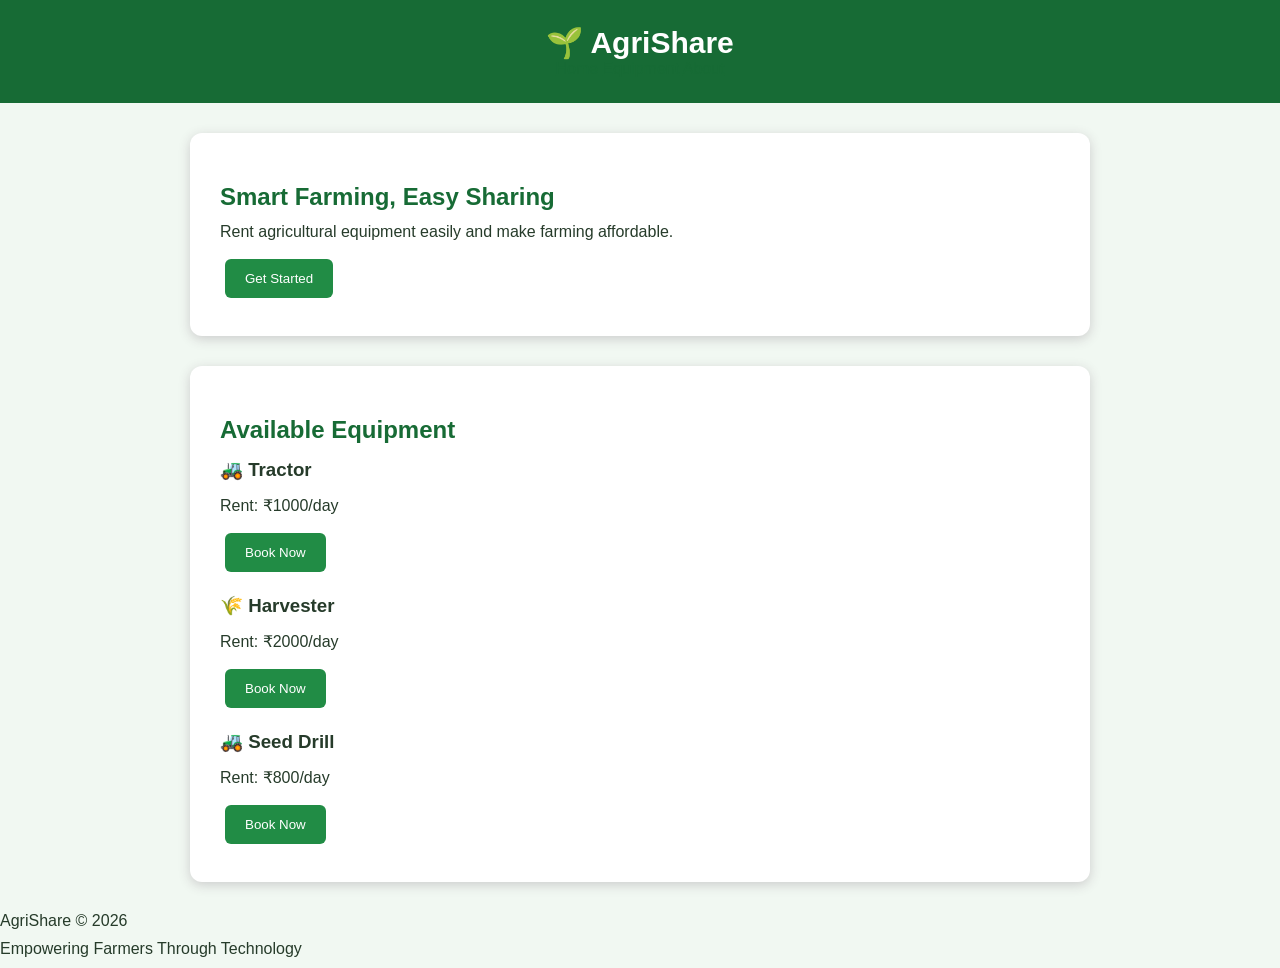
<file: index.html>
<!DOCTYPE html>
<html>
<head>
    <title>AgriShare</title>
    <link rel="stylesheet" href="style.css">
</head>
<body>

    <header>
        <h1>🌱 AgriShare</h1>
        <nav>
            <a href="#">Home</a>
            <a href="#equipment">Equipment</a>
            <a href="#about">About</a>
        </nav>
    </header>

    <section class="hero">
        <h2>Smart Farming, Easy Sharing</h2>
        <p>Rent agricultural equipment easily
        and make farming affordable.</p>

        <button onclick="showMessage()">
            Get Started
        </button>
    </section>

    <section id="equipment">
        <h2>Available Equipment</h2>

        <div class="card">
            <h3>🚜 Tractor</h3>
            <p>Rent: ₹1000/day</p>
            <button onclick="book('Tractor')">
                Book Now
            </button>
        </div>

        <div class="card">
            <h3>🌾 Harvester</h3>
            <p>Rent: ₹2000/day</p>
            <button onclick="book('Harvester')">
                Book Now
            </button>
        </div>

        <div class="card">
            <h3>🚜 Seed Drill</h3>
            <p>Rent: ₹800/day</p>
            <button onclick="book('Seed Drill')">
                Book Now
            </button>
        </div>
    </section>

    <footer id="about">
        <p>AgriShare © 2026</p>
        <p>Empowering Farmers Through Technology</p>
    </footer>

    <script src="script.js"></script>
</body>
</html>
</file>
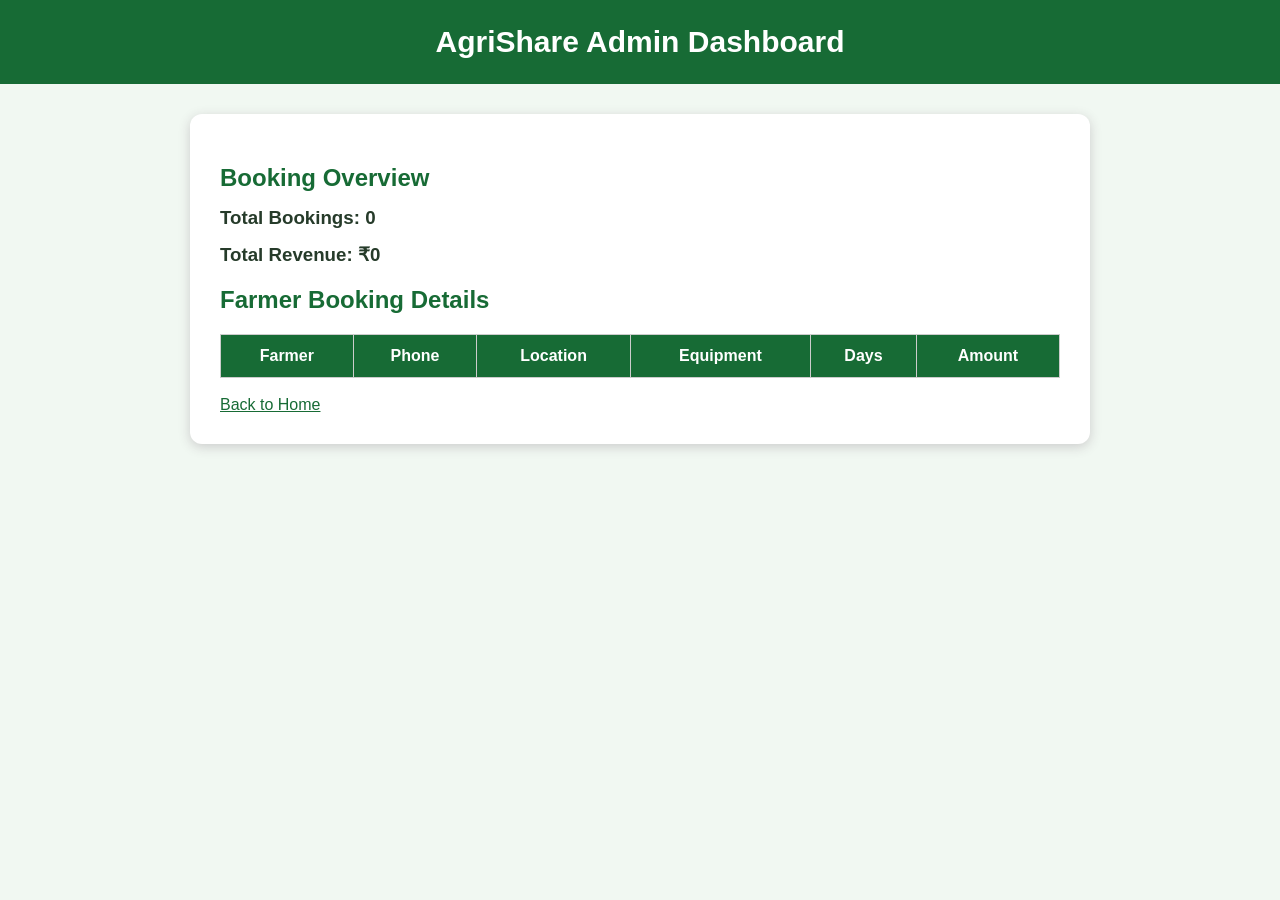
<file: admin.html>
<!DOCTYPE html>
<html>
<head>
    <title>AgriShare Admin</title>
    <link rel="stylesheet" href="style.css">
</head>
<body>

<header>
    <h1>AgriShare Admin Dashboard</h1>
</header>

<section id="equipment">
    <h2>Booking Overview</h2>

    <h3>Total Bookings: <span id="count">0</span></h3>

    <h3>Total Revenue: ₹<span id="revenue">0</span></h3>

    <h2>Farmer Booking Details</h2>

    <table border="1" cellpadding="10">
        <thead>
            <tr>
                <th>Farmer</th>
                <th>Phone</th>
                <th>Location</th>
                <th>Equipment</th>
                <th>Days</th>
                <th>Amount</th>
            </tr>
        </thead>

        <tbody id="bookings"></tbody>
    </table>

    <br>
    <a href="index.html">Back to Home</a>
</section>

<script src="admin.js"></script>
</body>
</html>
</file>
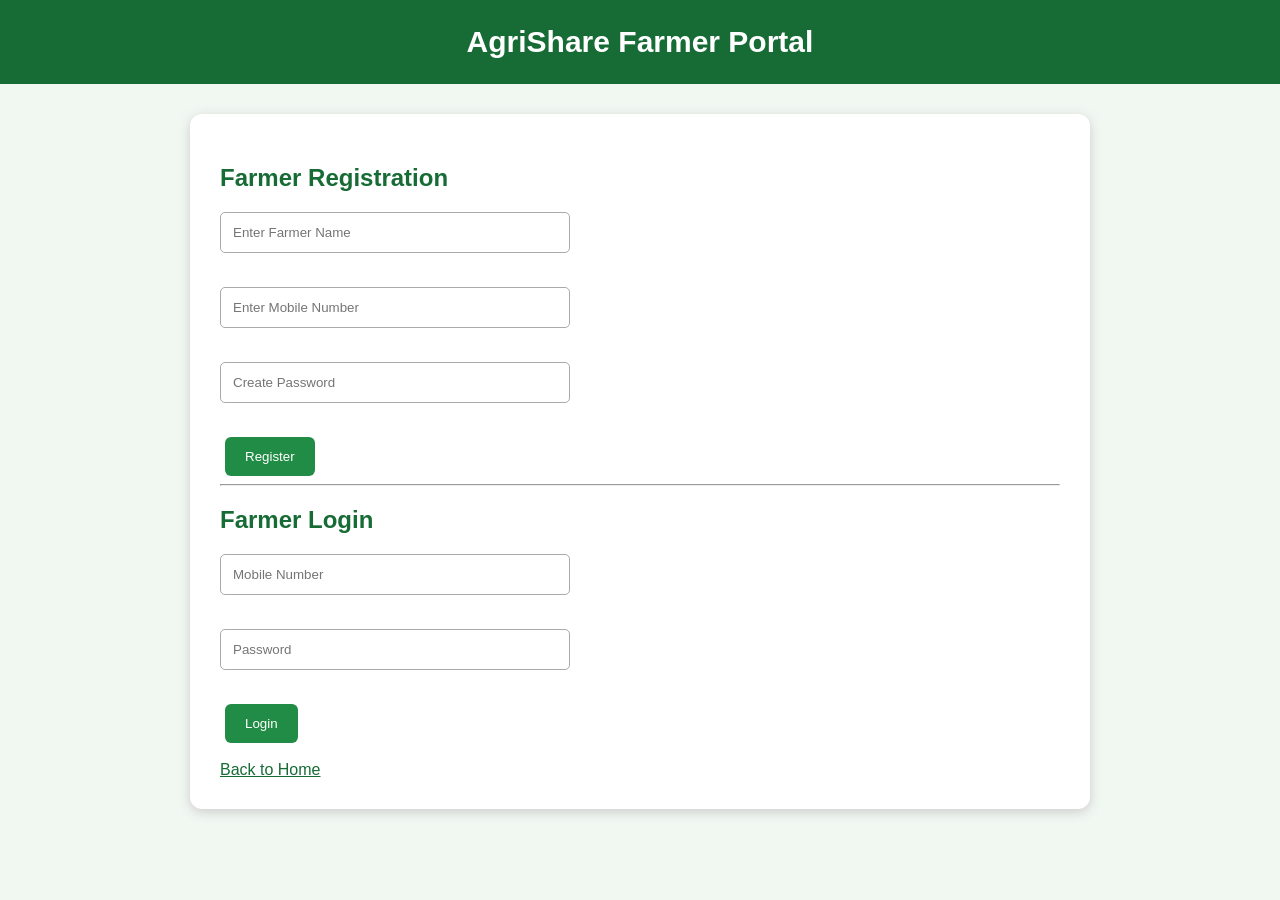
<file: farmer.html>
<!DOCTYPE html>
<html>
<head>
    <title>Farmer Registration</title>
    <link rel="stylesheet" href="style.css">
</head>
<body>

<header>
    <h1>AgriShare Farmer Portal</h1>
</header>

<section>
    <h2>Farmer Registration</h2>

    <input id="name" placeholder="Enter Farmer Name"><br><br>

    <input id="phone" placeholder="Enter Mobile Number"><br><br>

    <input id="password" type="password"
    placeholder="Create Password"><br><br>

    <button onclick="register()">Register</button>

    <hr>

    <h2>Farmer Login</h2>

    <input id="loginPhone" placeholder="Mobile Number"><br><br>

    <input id="loginPass" type="password"
    placeholder="Password"><br><br>

    <button onclick="login()">Login</button>

    <p id="message"></p>

    <a href="index.html">Back to Home</a>
</section>

<script>
function register() {
    let name = document.getElementById("name").value;
let phone = document.getElementById("phone").value;
let password = document.getElementById("password").value;
    if (!name || !/^\d{10}$/.test(phone) || !password) {
        alert("Enter valid details");
        return;
    }

    let farmers = JSON.parse(
        localStorage.getItem("farmers") || "[]"
    );

    let existing = farmers.find(
    f => String(f.phone).trim() === phone.trim()
);

if (existing) {
    existing.name = name;
    existing.password = password;
} else {
    farmers.push({name, phone, password});
}

    localStorage.setItem("farmers",
        JSON.stringify(farmers));

    alert("Registration Successful!");
}

function login() {
    let phone = document.getElementById("loginPhone").value.trim();
    let password = document.getElementById("loginPass").value.trim();

    let farmers = JSON.parse(localStorage.getItem("farmers") || "[]");

    let farmer = farmers.find(f =>
        f.phone.trim() === phone &&
        f.password === password
    );

    if (farmer) {
        document.getElementById("message").innerText =
            "Welcome " + farmer.name;
    } else {
        alert("Invalid Login Details");
    }
}
</script>

</body>
</html>
</file>
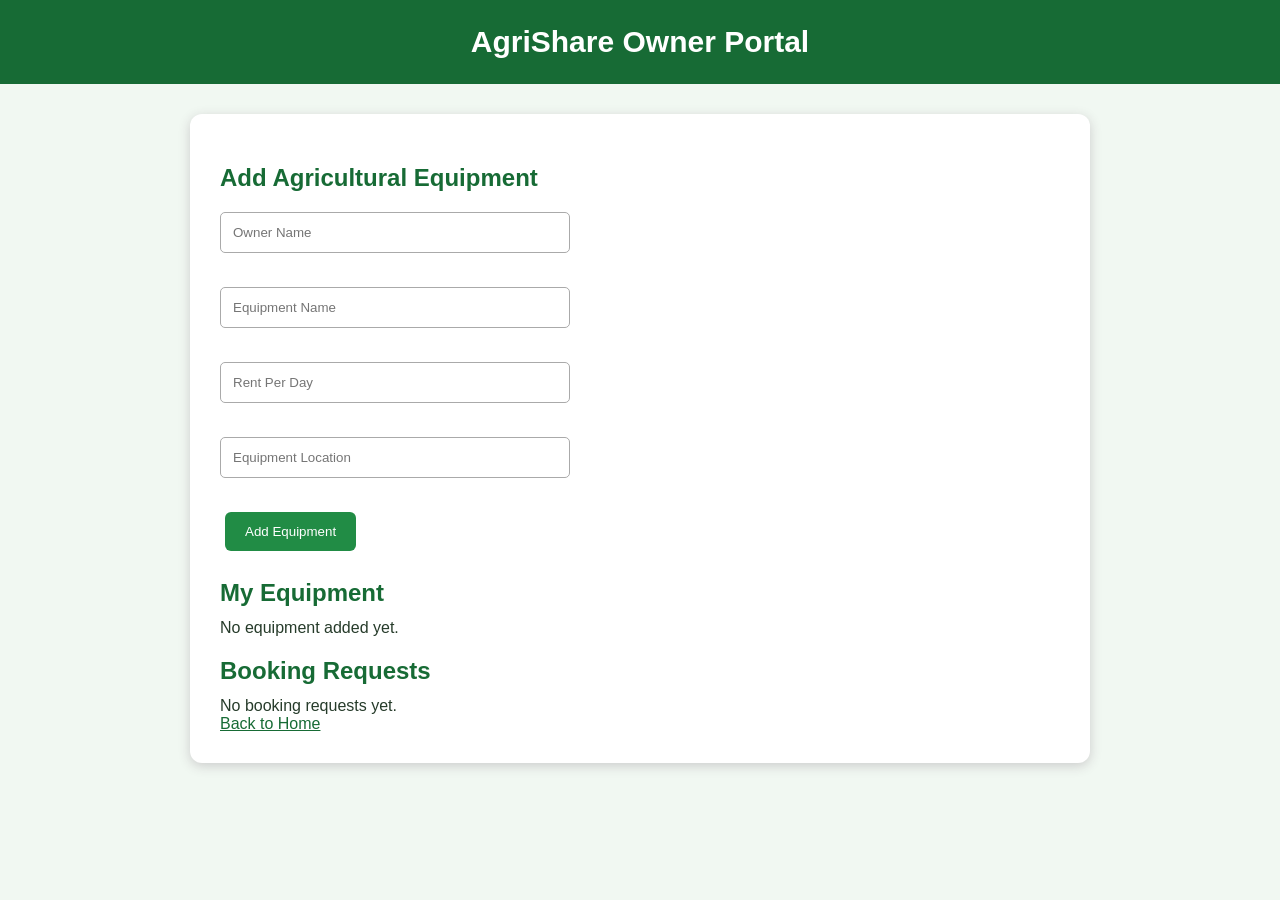
<file: owner.html>
<!DOCTYPE html>
<html>
<head>
    <title>AgriShare Equipment Owner</title>
    <link rel="stylesheet" href="style.css">
</head>
<body>

<header>
    <h1>AgriShare Owner Portal</h1>
</header>

<section>
    <h2>Add Agricultural Equipment</h2>

    <input id="ownerName" placeholder="Owner Name"><br><br>

    <input id="equipment" placeholder="Equipment Name"><br><br>

    <input id="price" type="number" placeholder="Rent Per Day"><br><br>

    <input id="location" placeholder="Equipment Location"><br><br>

    <button onclick="addEquipment()">Add Equipment</button>

    <h2>My Equipment</h2>
    <div id="equipmentList"></div>

    <h2>Booking Requests</h2>
    <div id="requests"></div>

    <a href="index.html">Back to Home</a>
</section>

<script>
function addEquipment() {
    let owner = document.getElementById("ownerName").value.trim();
    let name = document.getElementById("equipment").value.trim();
    let price = Number(document.getElementById("price").value);
    let location = document.getElementById("location").value.trim();

    if (!owner || !name || price <= 0 || !location) {
        alert("Enter all valid details");
        return;
    }

    let items = JSON.parse(localStorage.getItem("equipment") || "[]");

    items.push({
        owner: owner,
        name: name,
        price: price,
        location: location,
        available: true
    });

    localStorage.setItem("equipment", JSON.stringify(items));

    alert("Equipment Added Successfully!");

    document.getElementById("equipment").value = "";
    document.getElementById("price").value = "";
    document.getElementById("location").value = "";

    showEquipment();
}

function showEquipment() {
    let items = JSON.parse(localStorage.getItem("equipment") || "[]");
    let output = "";

    items.forEach(function(item, i) {
        output += "<p>" + item.name +
            " - Rs." + item.price + "/day - " +
            item.location +
            " - " + (item.available ? "Available" : "Unavailable") +
            " <button onclick='changeAvailability(" + i + ")'>Change Availability</button></p>";
    });

    document.getElementById("equipmentList").innerHTML =
        output || "No equipment added yet.";
}

function changeAvailability(index) {
    let items = JSON.parse(localStorage.getItem("equipment") || "[]");

    items[index].available = !items[index].available;

    localStorage.setItem("equipment", JSON.stringify(items));
    showEquipment();
}

function showRequests() {
    let bookings = JSON.parse(localStorage.getItem("bookings") || "[]");
    let output = "";

    bookings.forEach(function(b) {
        if (b.status !== "Cancelled") {
            output += "<p>" + b.equipment +
                " - Farmer: " + b.farmer +
                " - Rs." + b.total + "</p>";
        }
    });

    document.getElementById("requests").innerHTML =
        output || "No booking requests yet.";
}

showEquipment();
showRequests();
</script>

</body>
</html>
</file>
<file: style.css>
* {
    margin: 0;
    padding: 0;
    box-sizing: border-box;
}

body {
    font-family: Arial, sans-serif;
    background: #f1f8f2;
    color: #263b2a;
}

header {
    background: #176b35;
    color: white;
    padding: 25px;
    text-align: center;
}

h1 {
    font-size: 30px;
}

section {
    background: white;
    max-width: 900px;
    margin: 30px auto;
    padding: 30px;
    border-radius: 12px;
    box-shadow: 0 3px 12px #ccc;
}

h2 {
    color: #176b35;
    margin: 20px 0 12px;
}

h3 {
    margin: 15px 0;
}

p {
    margin: 10px 0;
}

button {
    background: #218c45;
    color: white;
    border: none;
    padding: 12px 20px;
    margin: 8px 5px;
    border-radius: 6px;
    cursor: pointer;
}

button:hover {
    background: #125c2d;
}

input, textarea {
    padding: 12px;
    margin: 8px 0;
    border: 1px solid #aaa;
    border-radius: 5px;
    width: 100%;
    max-width: 350px;
}

table {
    width: 100%;
    border-collapse: collapse;
    margin-top: 20px;
}

th, td {
    border: 1px solid #ccc;
    padding: 12px;
    text-align: center;
}

th {
    background: #176b35;
    color: white;
}

a {
    color: #176b35;
}

@media (max-width: 600px) {
    section {
        margin: 10px;
        padding: 15px;
    }
}
</file>
